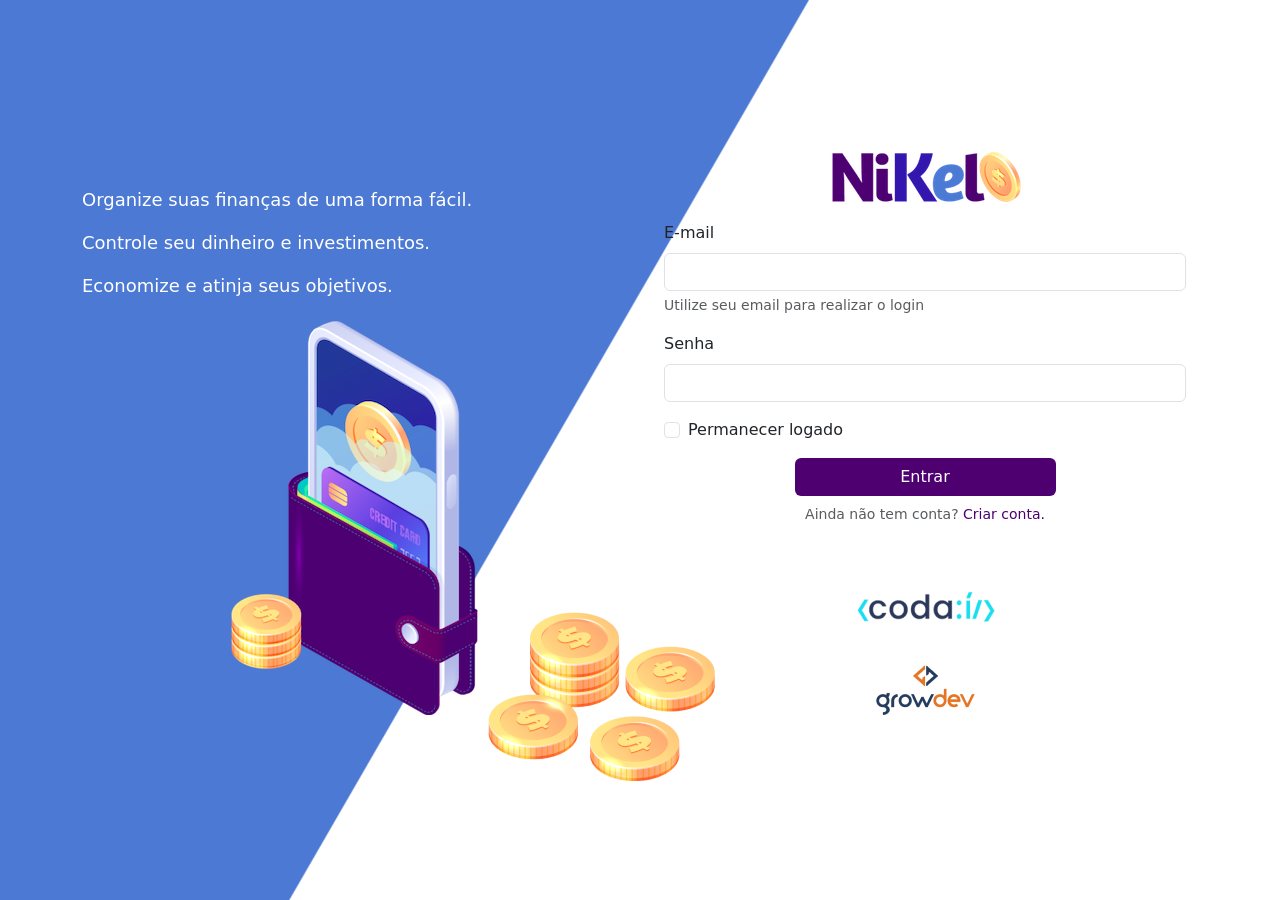
<file: public/index.html>
<!DOCTYPE html>
<html lang="pt-br">

<head>
    <meta charset="UTF-8">
    <meta name="viewport" content="width=device-width, initial-scale=1.0">
    <link href="https://cdn.jsdelivr.net/npm/bootstrap@5.3.8/dist/css/bootstrap.min.css" rel="stylesheet"
        integrity="sha384-sRIl4kxILFvY47J16cr9ZwB07vP4J8+LH7qKQnuqkuIAvNWLzeN8tE5YBujZqJLB" crossorigin="anonymous">
    <link rel="stylesheet" href="./css/styles.css">
    <title>Nikel</title>
</head>

<body id="login">
    <main>
        <div class="container">
            <div class="row vh-100">
                <div class="col-md-6 d-flex justify-content-center flex-column">
                    <div class="text-login">
                        <p>Organize suas finanças de uma forma fácil.</p>
                        <p>Controle seu dinheiro e investimentos.</p>
                        <p>Economize e atinja seus objetivos.</p>
                    </div>
                    <div class="text-center">
                        <img src="./assets/images/pocket.png" alt="imagem pocket" class="img-fluid" srcset="">
                        <img src="./assets/images/coins.png" alt="imagem coins"
                            class="img-fluid d-none d-md-inline coins" srcset="">
                    </div>
                </div>
                <div class="col d-flex justify-content-center flex-column">
                    <div class="container">
                        <div class="row">
                            <div class="col">
                                <div class="text-center mb-3">
                                    <img src="./assets/images/nikel-logo.png" alt="logo nikel" class="img-fluid"
                                        srcset="">
                                </div>
                            </div>
                        </div>
                        <div class="row">
                            <div class="col">
                                <form id="loginForm">
                                    <div class="mb-3">
                                        <label for="loginEmailInput" class="form-label">E-mail</label>
                                        <input type="email" class="form-control" id="loginEmailInput"
                                            aria-describedby="emailHelp">
                                        <div id="emailHelp" class="form-text">Utilize seu email para realizar o login
                                        </div>
                                    </div>
                                    <div class="mb-3">
                                        <label for="loginPasswordInput" class="form-label">Senha</label>
                                        <input type="password" class="form-control" id="loginPasswordInput">
                                    </div>
                                    <div class="mb-3 form-check">
                                        <input type="checkbox" class="form-check-input" id="sessionCheck">
                                        <label class="form-check-label" for="sessionCheck">Permanecer logado</label>
                                    </div>
                                    <button type="submit" class="btn btn-login">Entrar</button>
                                </form>
                            </div>
                        </div>
                        <div class="row">
                            <div class="col">
                                <p class="text-center mt-2 form-text">Ainda não tem conta? <span><a href="#"
                                            class="link-default" data-bs-toggle="modal"
                                            data-bs-target="#registerModal" id="linkCreateAccount">Criar conta.</a></span></p>
                            </div>
                        </div>
                        <div class="row">
                            <div class="col">
                                <div class="text-center mt-5">
                                    <img src="./assets/images/codai-logo.png" alt="logo codaí" srcset="">
                                </div>
                            </div>
                        </div>
                        <div class="row">
                            <div class="col">
                                <div class="text-center">
                                    <img src="./assets/images/growdev-logo.png" alt="logo growdev" srcset="">
                                </div>
                            </div>
                        </div>
                    </div>
                </div>
            </div>
        </div>

        <div class="modal fade" id="registerModal" tabindex="-1" aria-labelledby="exampleModalLabel" aria-hidden="true">
            <div class="modal-dialog">
                <div class="modal-content">
                    <div class="modal-header">
                        <h1 class="modal-title fs-5" id="exampleModalLabel">Crie sua conta</h1>
                        <button type="button" class="btn-close" data-bs-dismiss="modal" aria-label="Close"></button>
                    </div>
                    <form id="modalRegisterForm">
                        <div class="modal-body">
                            <div class="mb-3">
                                <label for="emailCreateInput" class="form-label">E-mail</label>
                                <input type="email" class="form-control" id="emailCreateInput"
                                    aria-describedby="emailHelp" required>
                            </div>
                            <div class="mb-3">
                                <label for="passwordCreateInput" class="form-label">Senha</label>
                                <input type="password" class="form-control" id="passwordCreateInput" required>
                            </div>

                        </div>
                        <div class="modal-footer">
                            <button type="button" class="btn btn-secondary btn-cancel"
                                data-bs-dismiss="modal">Cancelar</button>
                            <button type="submit" class="btn btn-default">Criar conta</button>
                        </div>
                    </form>
                </div>
            </div>
        </div>
    </main>

    <script src="https://cdn.jsdelivr.net/npm/bootstrap@5.3.8/dist/js/bootstrap.bundle.min.js"
        integrity="sha384-FKyoEForCGlyvwx9Hj09JcYn3nv7wiPVlz7YYwJrWVcXK/BmnVDxM+D2scQbITxI"
        crossorigin="anonymous"></script>

    <script src="./js/index.js"></script>
</body>

</html>
</file>
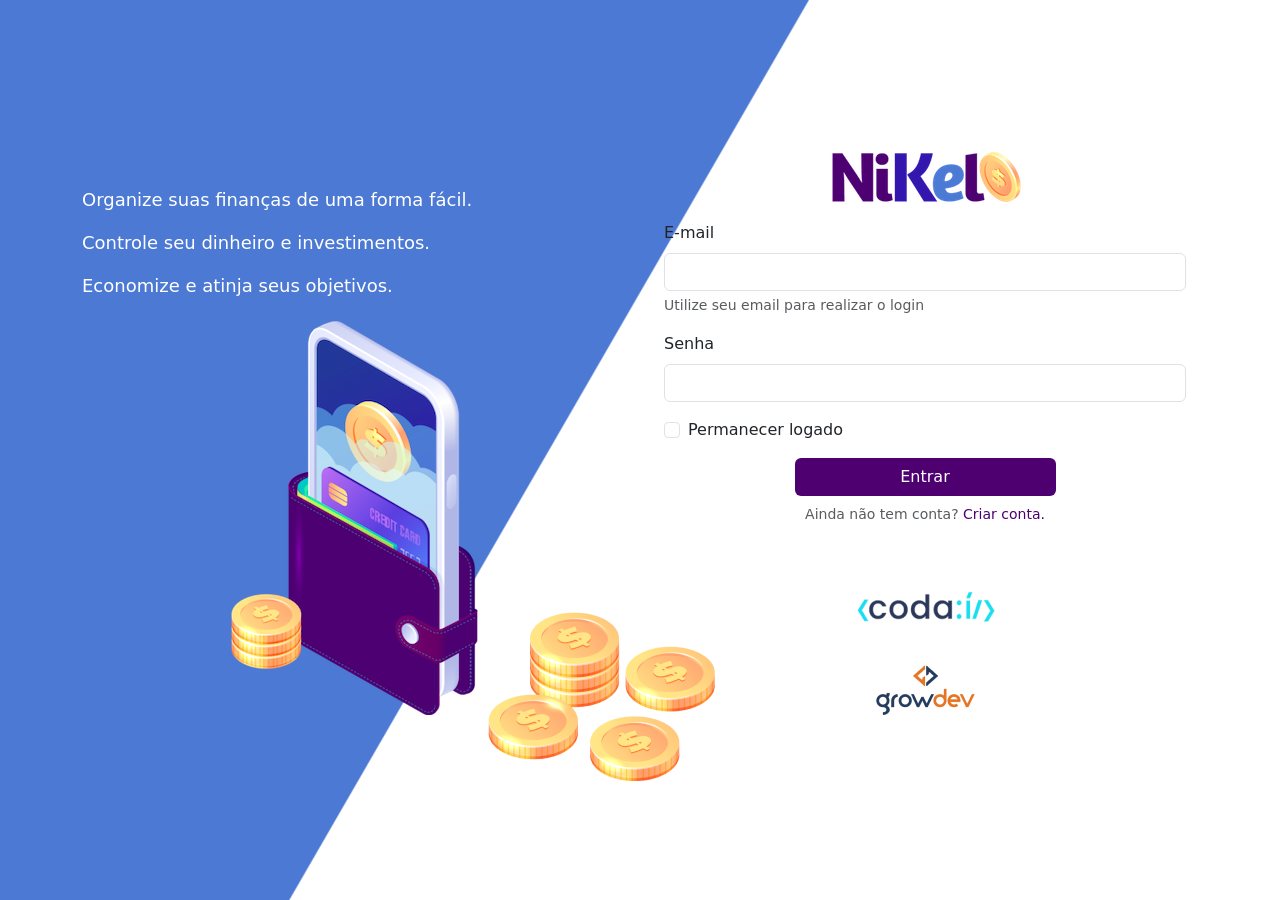
<file: public/home.html>
<!DOCTYPE html>
<html lang="pt-br">

<head>
    <meta charset="UTF-8">
    <meta name="viewport" content="width=device-width, initial-scale=1.0">
    <link href="https://cdn.jsdelivr.net/npm/bootstrap@5.3.8/dist/css/bootstrap.min.css" rel="stylesheet"
        integrity="sha384-sRIl4kxILFvY47J16cr9ZwB07vP4J8+LH7qKQnuqkuIAvNWLzeN8tE5YBujZqJLB" crossorigin="anonymous">
    <link rel="stylesheet" href="https://cdn.jsdelivr.net/npm/bootstrap-icons@1.13.1/font/bootstrap-icons.min.css">
    <link rel="stylesheet" href="./css/styles.css">
    <title>Nikel - Home</title>
</head>

<body id="app">
    <header>
        <nav class="navbar navbar-expand bg-white">
            <div class="container-fluid">
                <a class="navbar-brand" href="#">
                    <img src="./assets/images/nikel-small-logo.png" alt="logo nikel" class="img-fluid" srcset="">
                </a>
                <button class="navbar-toggler" type="button" data-bs-toggle="collapse"
                    data-bs-target="#navbarSupportedContent" aria-controls="navbarSupportedContent"
                    aria-expanded="false" aria-label="Toggle navigation">
                    <span class="navbar-toggler-icon"></span>
                </button>
                <div class="collapse navbar-collapse justify-content-end" id="navbarSupportedContent">
                    <div class="d-flex menu">
                        <a href="home.html">
                            <button class="btn" type="button">
                                <i class="bi bi-house-door-fill color-secondary fs-4"></i>
                            </button>
                        </a>
                        <a href="transactions.html">
                            <button class="btn" type="button">
                                <i class="bi bi-currency-exchange fs-4"></i>
                            </button>
                        </a>
                        <div class="dropdown">
                            <button class="btn" type="button" data-bs-toggle="dropdown" aria-expanded="false">
                                <i class="bi bi-person-circle fs-4"></i>
                            </button>
                            <ul class="dropdown-menu logout">
                                <li><button class="dropdown-item" id="btnLogout">Sair</button></li>
                            </ul>
                        </div>
                    </div>
                </div>
            </div>
        </nav>
    </header>

    <main>
        <div class="container-lg">
            <div class="row">
                <div class="col mt-4 d-flex justify-content-start align-items-center">
                    <i class="bi bi-cash-coin color-primary icon-detail"></i>
                    <span class="fs-2" id="total">R$ 0,00</span>
                </div>
                <div class="col mt-4 d-flex justify-content-end align-items-center">
                    <div>
                        <img src="./assets/images/coins-small.png" alt="imagem coins" srcset="">
                    </div>
                </div>
            </div>
            <div class="row">
                <div class="col-12 info shadow-lg bg-white">
                    <div class="container">
                        <div class="row">
                            <div class="col-6">
                                <span class="fs-4">Entradas <i
                                        class="bi bi-arrow-down-circle fs-2 align-middle"></i></span>
                            </div>
                            <div class="col-6">
                                <span class="fs-4">Saídas <i class="bi bi-arrow-up-circle fs-2 align-middle"></i></span>
                            </div>
                            <div class="col-12 my-2">
                                <hr>
                            </div>
                        </div>
                        <div class="row">
                            <div class="col-6">
                                <div class="container p-0" id="cashInList">
                                    
                                </div>
                            </div>
                            <div class="col-6">
                                <div class="container p-0" id="cashOutList">
                                    
                                </div>
                            </div>
                            <div class="col-12 mb-4">
                                <button class="btn mt-4 btn-default" id="transactionsBtn" type="button">Ver todas</button>
                            </div>
                        </div>
                    </div>
                </div>
            </div>

            <button class="btn btn-float" data-bs-toggle="modal" data-bs-target="#transactionModal"><i
                    class="bi bi-plus"></i></button>
        </div>

        <div class="modal fade" id="transactionModal" tabindex="-1" aria-labelledby="exampleModalLabel"
            aria-hidden="true">
            <div class="modal-dialog">
                <div class="modal-content">
                    <div class="modal-header">
                        <h1 class="modal-title fs-5" id="exampleModalLabel">Adicionar lançamento</h1>
                        <button type="button" class="btn-close" data-bs-dismiss="modal" aria-label="Close"></button>
                    </div>
                    <form id="transactionForm">
                        <div class="modal-body">
                            <div class="mb-3">
                                <label for="valueInput" class="form-label">Valor</label>
                                <input type="number" step="any" class="form-control" id="valueInput" required aria-describedby="emailHelp">
                            </div>
                            <div class="mb-3">
                                <label for="descriptionInput" class="form-label">Descrição</label>
                                <input type="text" class="form-control" id="descriptionInput" required>
                            </div>
                            <div class="mb-3">
                                <label for="dateInput" class="form-label">Data</label>
                                <input type="date" class="form-control" id="dateInput" required>
                            </div>
                            <div class="mb-3">
                                <p>Tipo da transação:</p>
                                <div class="form-check form-check-inline">
                                    <input class="form-check-input" type="radio" name="typeInput" id="inlineRadio1"
                                        value="1" checked>
                                    <label class="form-check-label" for="inlineRadio1">Entrada</label>
                                </div>
                                <div class="form-check form-check-inline">
                                    <input class="form-check-input" type="radio" name="typeInput" id="inlineRadio2"
                                        value="2">
                                    <label class="form-check-label" for="inlineRadio2">Saída</label>
                                </div>
                            </div>

                        </div>
                        <div class="modal-footer">
                            <button type="button" class="btn btn-secondary btn-cancel"
                                data-bs-dismiss="modal">Cancelar</button>
                            <button type="submit" class="btn btn-default">Adicionar</button>
                        </div>
                    </form>
                </div>
            </div>
        </div>
    </main>

    <script src="https://cdn.jsdelivr.net/npm/bootstrap@5.3.8/dist/js/bootstrap.bundle.min.js"
        integrity="sha384-FKyoEForCGlyvwx9Hj09JcYn3nv7wiPVlz7YYwJrWVcXK/BmnVDxM+D2scQbITxI"
        crossorigin="anonymous"></script>

    <script src="./js/home.js"></script>
</body>

</html>
</file>
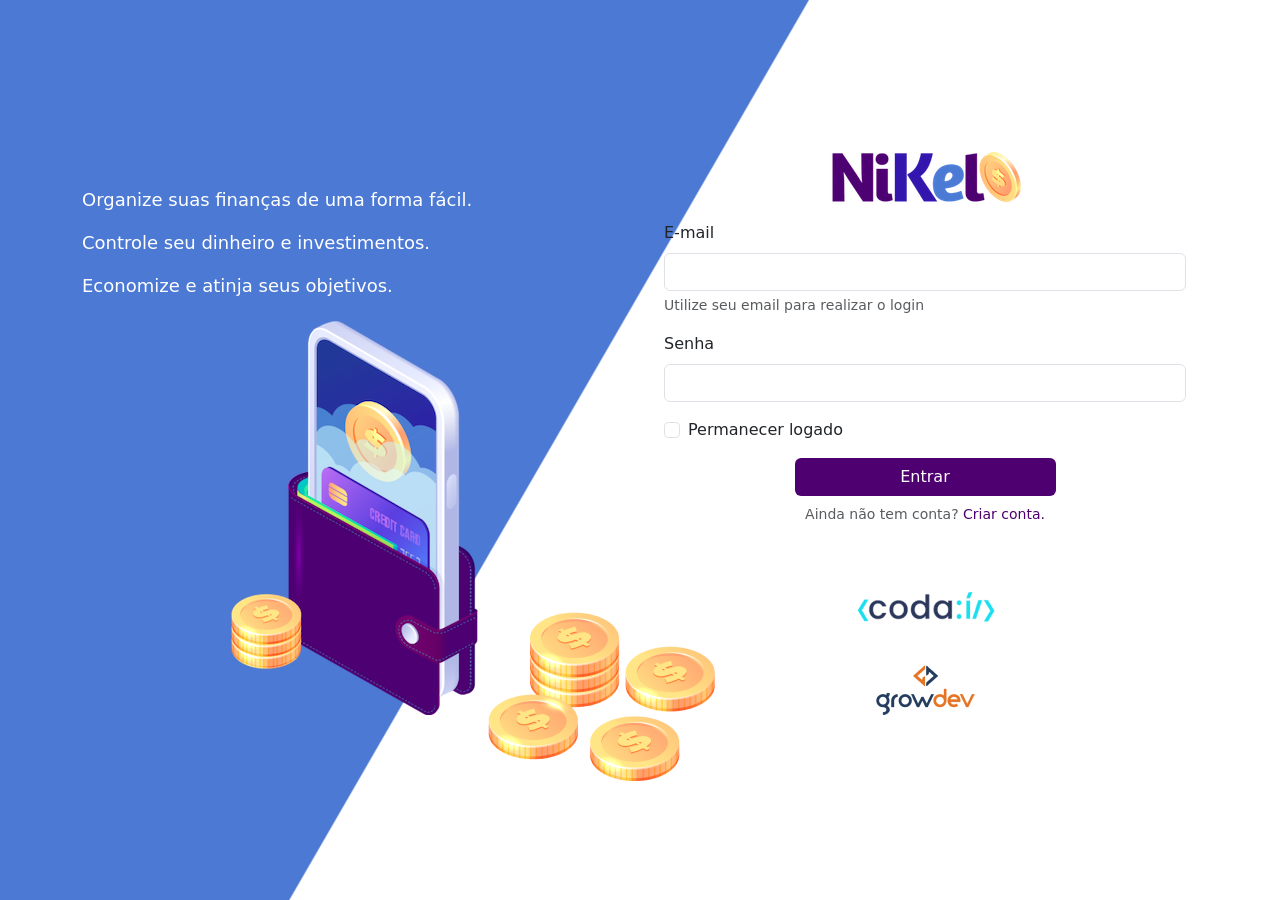
<file: public/transactions.html>
<!DOCTYPE html>
<html lang="pt-br">

<head>
    <meta charset="UTF-8">
    <meta name="viewport" content="width=device-width, initial-scale=1.0">
    <link href="https://cdn.jsdelivr.net/npm/bootstrap@5.3.8/dist/css/bootstrap.min.css" rel="stylesheet"
        integrity="sha384-sRIl4kxILFvY47J16cr9ZwB07vP4J8+LH7qKQnuqkuIAvNWLzeN8tE5YBujZqJLB" crossorigin="anonymous">
    <link rel="stylesheet" href="https://cdn.jsdelivr.net/npm/bootstrap-icons@1.13.1/font/bootstrap-icons.min.css">
    <link rel="stylesheet" href="./css/styles.css">
    <title>Nikel - Transações</title>
</head>

<body id="app">
    <header>
        <nav class="navbar navbar-expand bg-white">
            <div class="container-fluid">
                <a class="navbar-brand" href="#">
                    <img src="./assets/images/nikel-small-logo.png" alt="logo nikel" class="img-fluid" srcset="">
                </a>
                <button class="navbar-toggler" type="button" data-bs-toggle="collapse"
                    data-bs-target="#navbarSupportedContent" aria-controls="navbarSupportedContent"
                    aria-expanded="false" aria-label="Toggle navigation">
                    <span class="navbar-toggler-icon"></span>
                </button>
                <div class="collapse navbar-collapse justify-content-end" id="navbarSupportedContent">
                    <div class="d-flex menu">
                        <a href="home.html">
                            <button class="btn" type="button">
                                <i class="bi bi-house-door-fill fs-4"></i>
                            </button>
                        </a>
                        <a href="transactions.html">
                            <button class="btn" type="button">
                                <i class="bi bi-currency-exchange color-secondary fs-4"></i>
                            </button>
                        </a>
                        <div class="dropdown">
                            <button class="btn" type="button" data-bs-toggle="dropdown" aria-expanded="false">
                                <i class="bi bi-person-circle fs-4"></i>
                            </button>
                            <ul class="dropdown-menu logout">
                                <li><a class="dropdown-item" id="btnLogout" href="#">Sair</a></li>
                            </ul>
                        </div>
                    </div>
                </div>
            </div>
        </nav>
    </header>
    <main>
        <div class="container-lg">
            <div class="row">
                <div class="col mt-4 d-flex justify-content-start align-items-center">
                    <i class="bi bi-currency-exchange color-primary icon-detail"></i>
                    <span class="fs-2">Lançamentos</span>
                </div>
                <div class="col mt-4 d-flex justify-content-end align-items-center">
                    <div>
                        <img src="./assets/images/coins-small.png" alt="imagem coins" srcset="">
                    </div>
                </div>
            </div>
            <div class="row">
                <div class="col-12 info shadow-lg bg-white">
                    <div class="container">
                        <div class="row">
                            <div class="col">
                                <table class="table">
                                    <thead>
                                        <tr>
                                            <th scope="col">Data</th>
                                            <th scope="col">Valor</th>
                                            <th scope="col">Tipo</th>
                                            <th scope="col">Descrição</th>
                                        </tr>
                                    </thead>
                                    <tbody id="transactionsList">
                                        
                                    </tbody>
                                </table>
                            </div>
                        </div>
                    </div>
                </div>
            </div>

            <button class="btn btn-float" data-bs-toggle="modal" data-bs-target="#transactionModal"><i
                    class="bi bi-plus"></i></button>

            <div class="modal fade" id="transactionModal" tabindex="-1" aria-labelledby="exampleModalLabel"
                aria-hidden="true">
                <div class="modal-dialog">
                    <div class="modal-content">
                        <div class="modal-header">
                            <h1 class="modal-title fs-5" id="exampleModalLabel">Adicionar lançamento</h1>
                            <button type="button" class="btn-close" data-bs-dismiss="modal" aria-label="Close"></button>
                        </div>
                        <form id="transactionForm">
                            <div class="modal-body">
                                <div class="mb-3">
                                    <label for="valueInput" class="form-label">Valor</label>
                                    <input type="number" step="any" class="form-control" id="valueInput"
                                        aria-describedby="emailHelp">
                                </div>
                                <div class="mb-3">
                                    <label for="descriptionInput" class="form-label">Descrição</label>
                                    <input type="text" class="form-control" id="descriptionInput">
                                </div>
                                <div class="mb-3">
                                    <label for="dateInput" class="form-label">Data</label>
                                    <input type="date" class="form-control" id="dateInput">
                                </div>
                                <div class="mb-3">
                                    <p>Tipo da transação:</p>
                                    <div class="form-check form-check-inline">
                                        <input class="form-check-input" type="radio" name="typeInput" id="inlineRadio1"
                                            value="1" checked>
                                        <label class="form-check-label" for="inlineRadio1">Entrada</label>
                                    </div>
                                    <div class="form-check form-check-inline">
                                        <input class="form-check-input" type="radio" name="typeInput" id="inlineRadio2"
                                            value="2">
                                        <label class="form-check-label" for="inlineRadio2">Saída</label>
                                    </div>
                                </div>

                            </div>
                            <div class="modal-footer">
                                <button type="button" class="btn btn-secondary btn-cancel"
                                    data-bs-dismiss="modal">Cancelar</button>
                                <button type="submit" class="btn btn-default">Adicionar</button>
                            </div>
                        </form>
                    </div>
                </div>
            </div>
    </main>

    <script src="https://cdn.jsdelivr.net/npm/bootstrap@5.3.8/dist/js/bootstrap.bundle.min.js"
        integrity="sha384-FKyoEForCGlyvwx9Hj09JcYn3nv7wiPVlz7YYwJrWVcXK/BmnVDxM+D2scQbITxI"
        crossorigin="anonymous"></script>

    <script src="./js/transactions.js"></script>
</body>

</html>
</file>
<file: public/css/styles.css>
#login {
    background: linear-gradient(120deg, #4c79d3 44.9%, #fff 45%) no-repeat fixed;
}

#app {
    background: linear-gradient(120deg, #fff 44.9%, #4c79d3 45%) no-repeat fixed;
}

header {
    border-bottom: 1px solid #bebcbc;
    padding: 5px;
    background-color: #fff;
}

.color-primary {
    color: #4e0070;
}

.color-secondary {
    color: #4c79d3;
}

.icon-detail {
    font-size: 50px;
    margin-right: 10px;
    vertical-align: middle;
}

.text-login {
    color: #fff;
    font-size: 18px;
    font-weight: 500;
}

.coins {
    position: absolute;
    bottom: 100px;
}

.btn-login {
    background-color: #4e0070;
    color: #fff;
    width: 50%;
    margin: 0 25%;
}

.btn-default {
    background-color: #4e0070;
    color: #fff;
    border-radius: 10px;
}

.btn-cancel {
    border-radius: 10px;
}

.btn-float {
    border-radius: 100%;
    border: 2px solid #4e0070;
    height: 60px;
    width: 60px;
    position: fixed;
    bottom: 1rem;
    right: 2rem;
    font-size: 35px;
    background-color: #4e0070;
    color: #fff;
    padding: 0 !important;
}

.btn-float:hover {
    border: 2px solid #4c79d3;
    background-color: #fff;
    color: #4c79d3;
}

.btn-login:hover, .btn-default:hover {
    background-color: #4c79d3;
    color: #fff;
}

.link-default {
    color: #4e0070;
    cursor: pointer;
    text-decoration: none;
}

.link-default:hover {
    color: #4c79d3;
}

.info {
    border-radius: 20px 20px 0px 0px;
    padding: 20px 0px;
}

.logout {
    min-width: 5rem !important;
}

.menu {
    margin-right: 25px;
}
</file>
